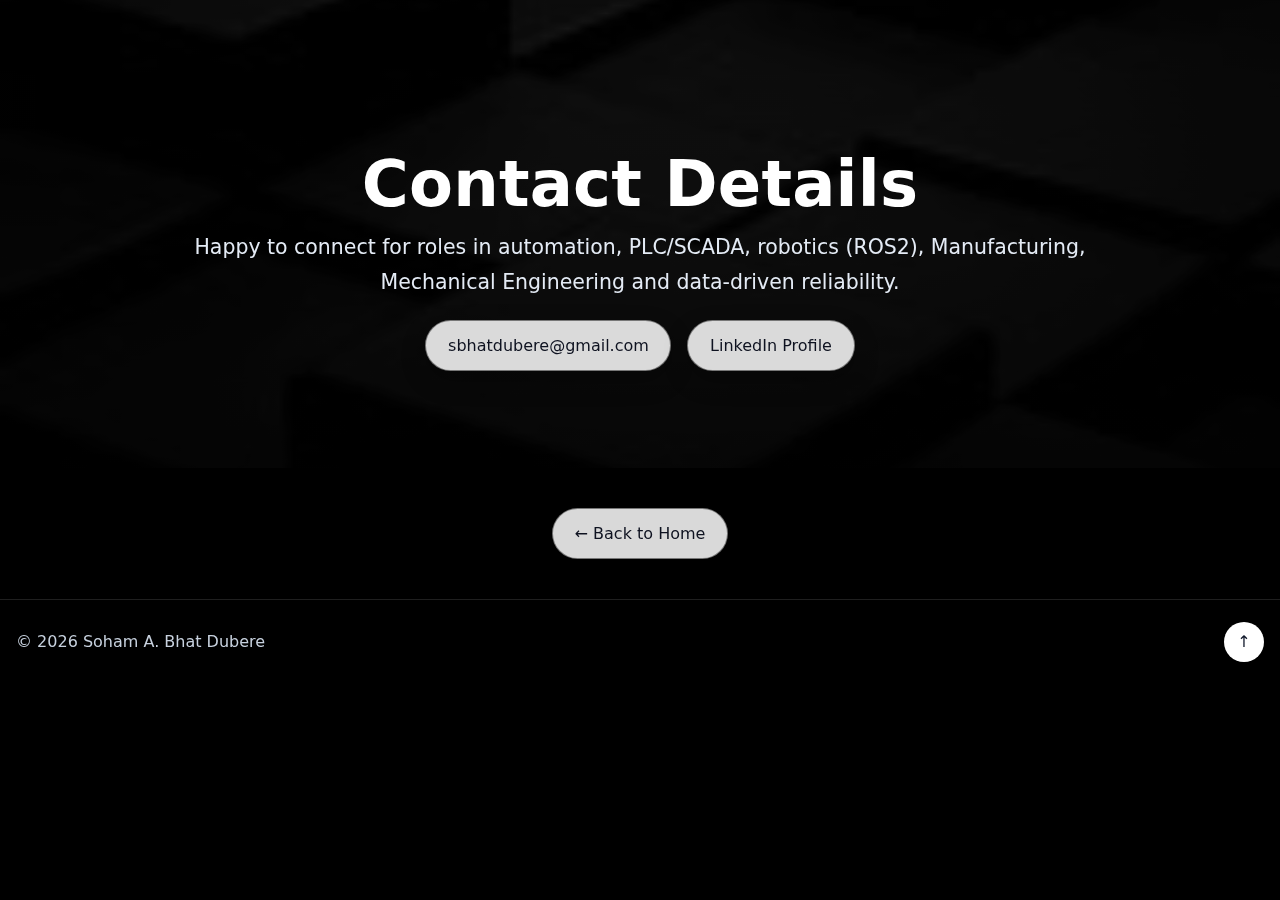
<file: contact.html>
<!doctype html>
<html lang="en">
<head>
  <meta charset="utf-8"/>
  <meta name="viewport" content="width=device-width,initial-scale=1"/>
  <title>Soham | Contact Details</title>
  <meta name="robots" content="noindex,nofollow"/>
  <link rel="stylesheet" href="style.css"/>
</head>
<body id="top">

  <!-- Smaller hero so it matches your home look -->
  <header class="hero hero--thin">
    <div class="hero-bg"></div>

    <div class="hero-content">
      <h1>Contact Details</h1>
      <p class="tagline">Happy to connect for roles in automation, PLC/SCADA, robotics (ROS2), Manufacturing, Mechanical Engineering and data-driven reliability.</p>

      <nav class="cta-row">
        <a class="pill pill-light" href="mailto:sbhatdubere@gmail.com">sbhatdubere@gmail.com</a>
        <a class="pill pill-light" target="_blank" href="https://www.linkedin.com/in/soham-bhat-dubere-5a982218a/">LinkedIn Profile</a>
       
      </nav>
    </div>
  </header>

  <section class="section">
    <div class="container center">
      <a class="pill pill-light" href="index.html">← Back to Home</a>
    </div>
  </section>

  <footer class="footer">
    <p>© <span id="year"></span> Soham A. Bhat Dubere</p>
    <a class="to-top" href="#top" aria-label="Back to top">↑</a>
  </footer>

  <script>document.getElementById('year').textContent=new Date().getFullYear()</script>
</body>
</html>
</file>
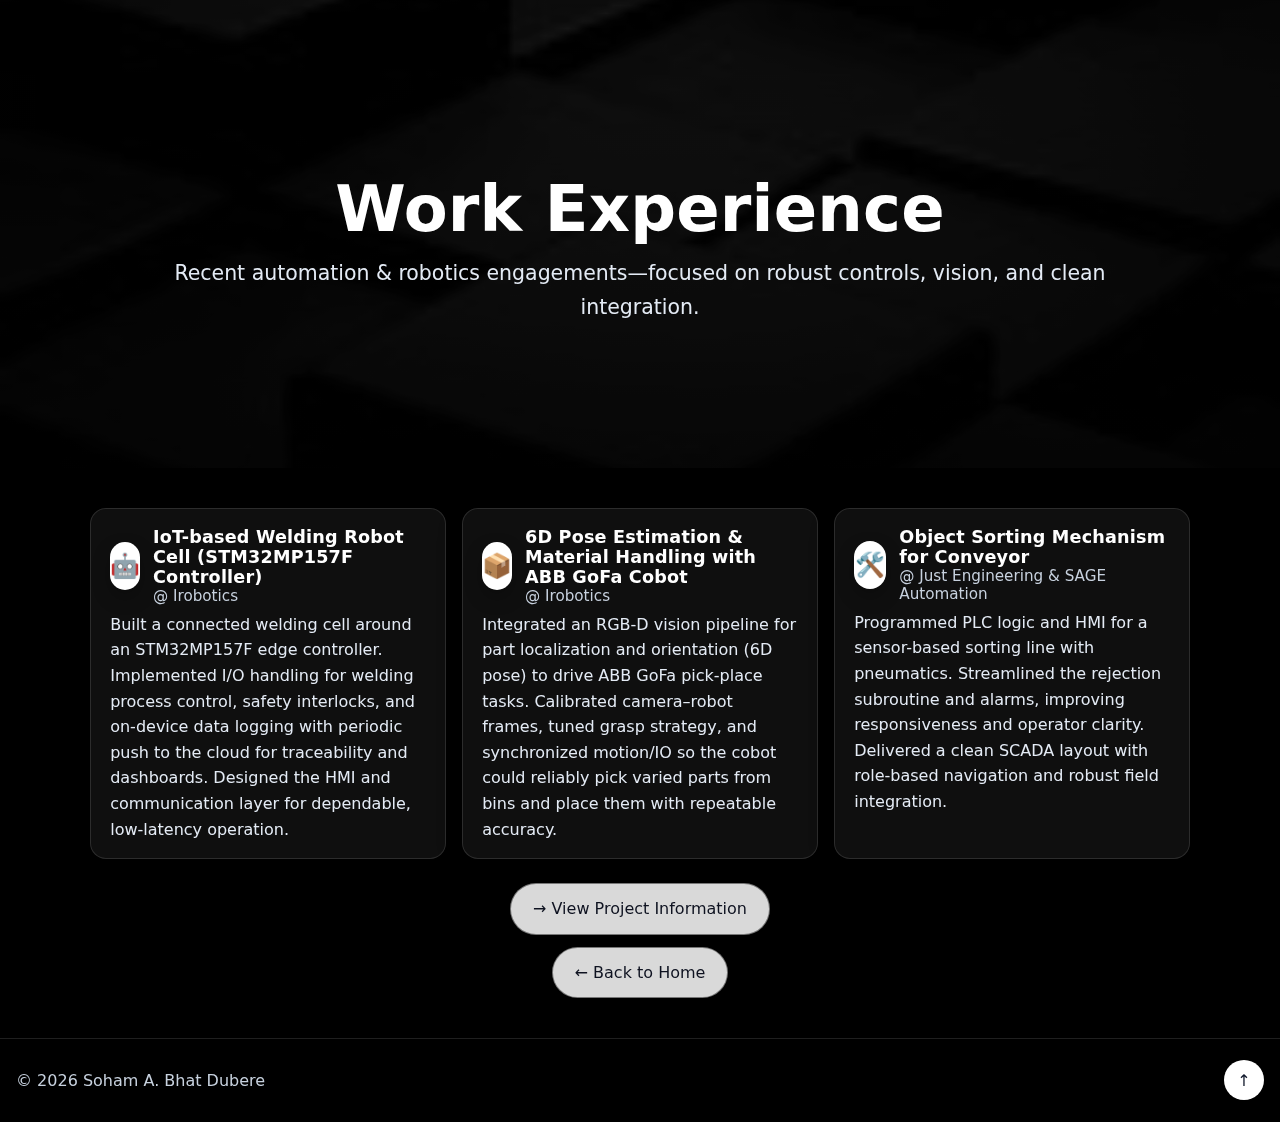
<file: experience.html>
<!doctype html>
<html lang="en">
<head>
  <meta charset="utf-8"/>
  <meta name="viewport" content="width=device-width,initial-scale=1"/>
  <title>Soham | Work Experience</title>
  <meta name="robots" content="noindex,nofollow"/>
  <link rel="stylesheet" href="style.css"/>
</head>
<body id="top">

  <!-- Thin hero to match your home style -->
  <header class="hero hero--thin">
    <div class="hero-bg"></div>
    <div class="hero-content">
      <h1>Work Experience</h1>
      <p class="tagline">Recent automation & robotics engagements—focused on robust controls, vision, and clean integration.</p>
    </div>
  </header>

  <section class="section">
    <div class="container">

      <div class="exp-grid">
        <!-- 1) IoT-based Welding Robot Cell -->
        <article class="exp-card">
          <div class="exp-head">
            <span class="icon-badge">🤖</span>
            <div>
              <h3>IoT-based Welding Robot Cell (STM32MP157F Controller)</h3>
              <div class="exp-meta">@ Irobotics</div>
            </div>
          </div>
          <p>
            Built a connected welding cell around an STM32MP157F edge controller.
            Implemented I/O handling for welding process control, safety interlocks, and
            on-device data logging with periodic push to the cloud for traceability and dashboards.
            Designed the HMI and communication layer for dependable, low-latency operation.
          </p>
        </article>

        <!-- 2) 6D Pose + ABB GoFa -->
        <article class="exp-card">
          <div class="exp-head">
            <span class="icon-badge">📦</span>
            <div>
              <h3>6D Pose Estimation & Material Handling with ABB GoFa Cobot</h3>
              <div class="exp-meta">@ Irobotics</div>
            </div>
          </div>
          <p>
            Integrated an RGB-D vision pipeline for part localization and orientation (6D pose)
            to drive ABB GoFa pick-place tasks. Calibrated camera–robot frames, tuned grasp
            strategy, and synchronized motion/IO so the cobot could reliably pick varied parts
            from bins and place them with repeatable accuracy.
          </p>
        </article>

        <!-- 3) Object Sorting Mechanism for Conveyor -->
        <article class="exp-card">
          <div class="exp-head">
            <span class="icon-badge">🛠️</span>
            <div>
              <h3>Object Sorting Mechanism for Conveyor</h3>
              <div class="exp-meta">@ Just Engineering & SAGE Automation</div>
            </div>
          </div>
          <p>
            Programmed PLC logic and HMI for a sensor-based sorting line with pneumatics.
            Streamlined the rejection subroutine and alarms, improving responsiveness and
            operator clarity. Delivered a clean SCADA layout with role-based navigation and
            robust field integration.
          </p>
        </article>
      </div>

      <div class="center" style="margin-top:1.5rem;">
        <a class="pill pill-light" href="project.html">→ View Project Information</a>
      </div>
      <div class="center" style="margin-top:.75rem;">
        <a class="pill pill-light" href="index.html">← Back to Home</a>
      </div>
    </div>
  </section>

  <footer class="footer">
    <p>© <span id="year"></span> Soham A. Bhat Dubere</p>
    <a class="to-top" href="#top" aria-label="Back to top">↑</a>
  </footer>

  <script>document.getElementById('year').textContent=new Date().getFullYear()</script>
</body>
</html>
</file>
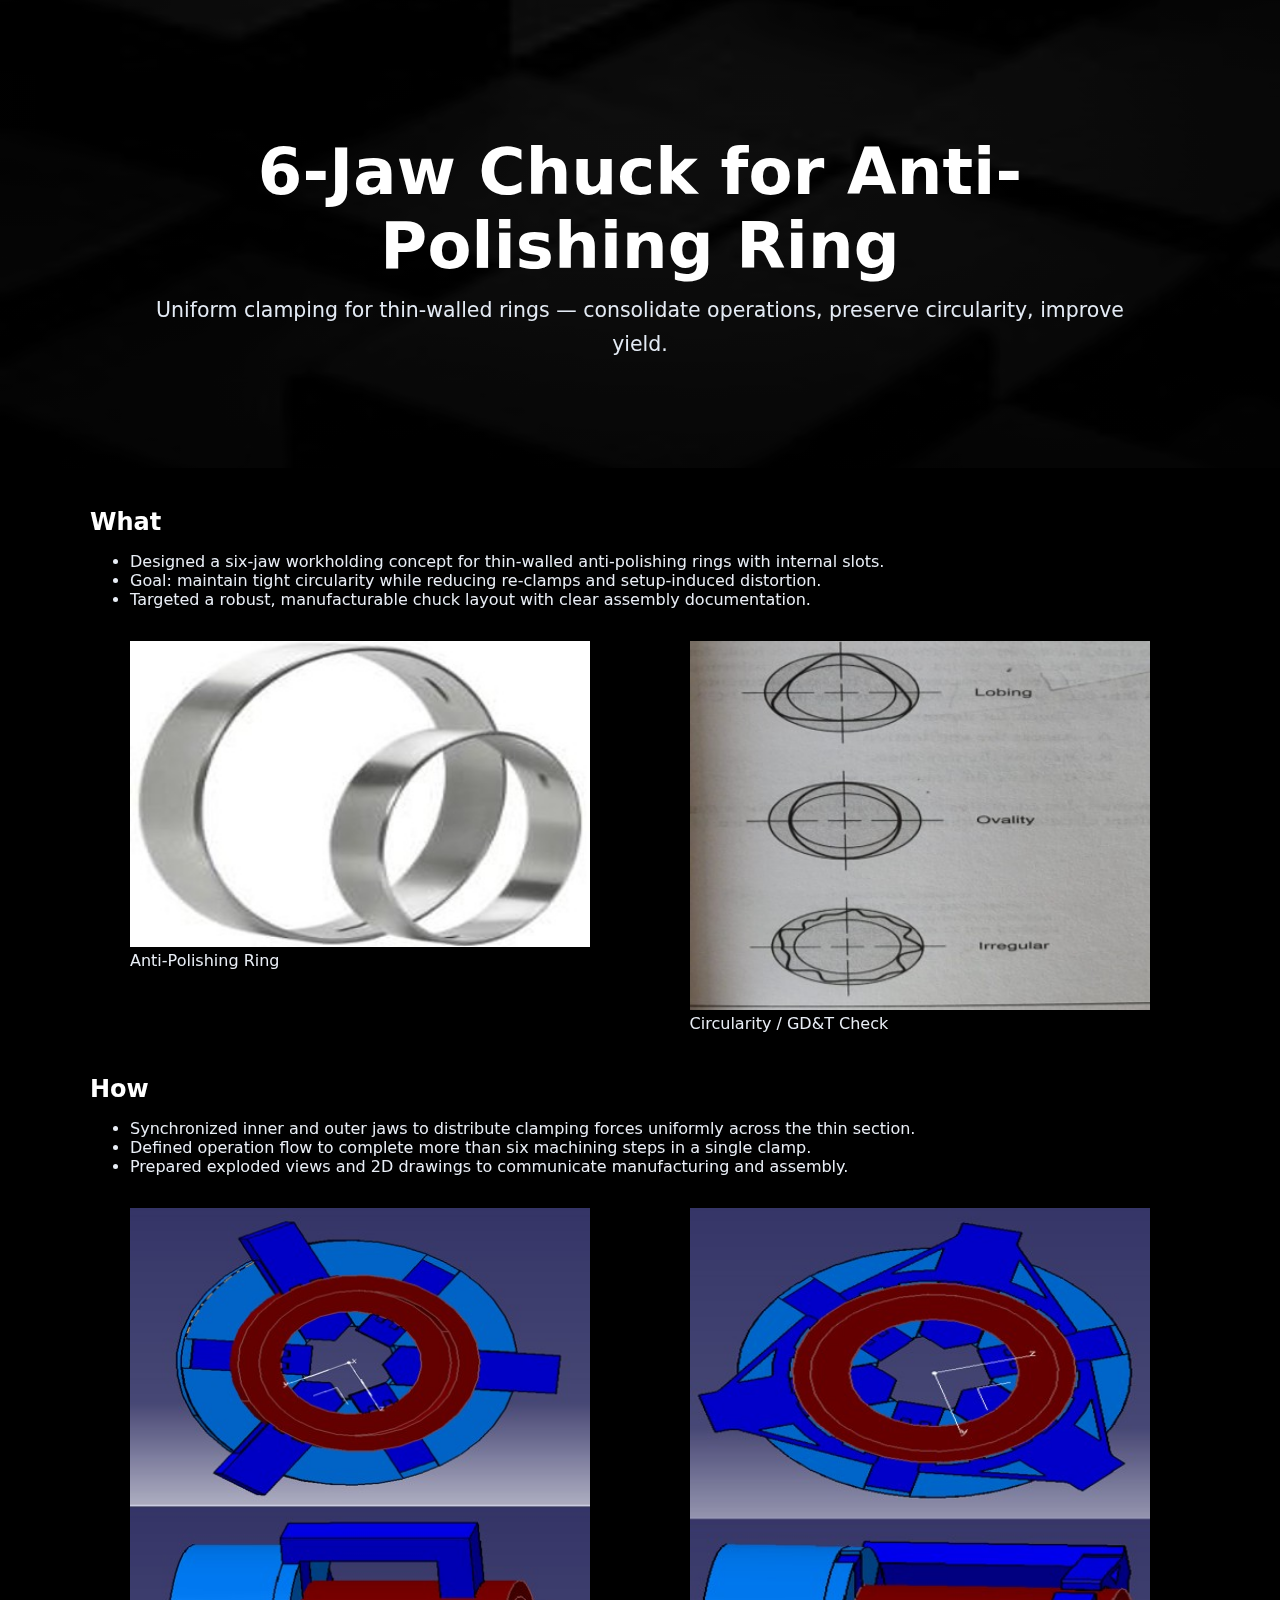
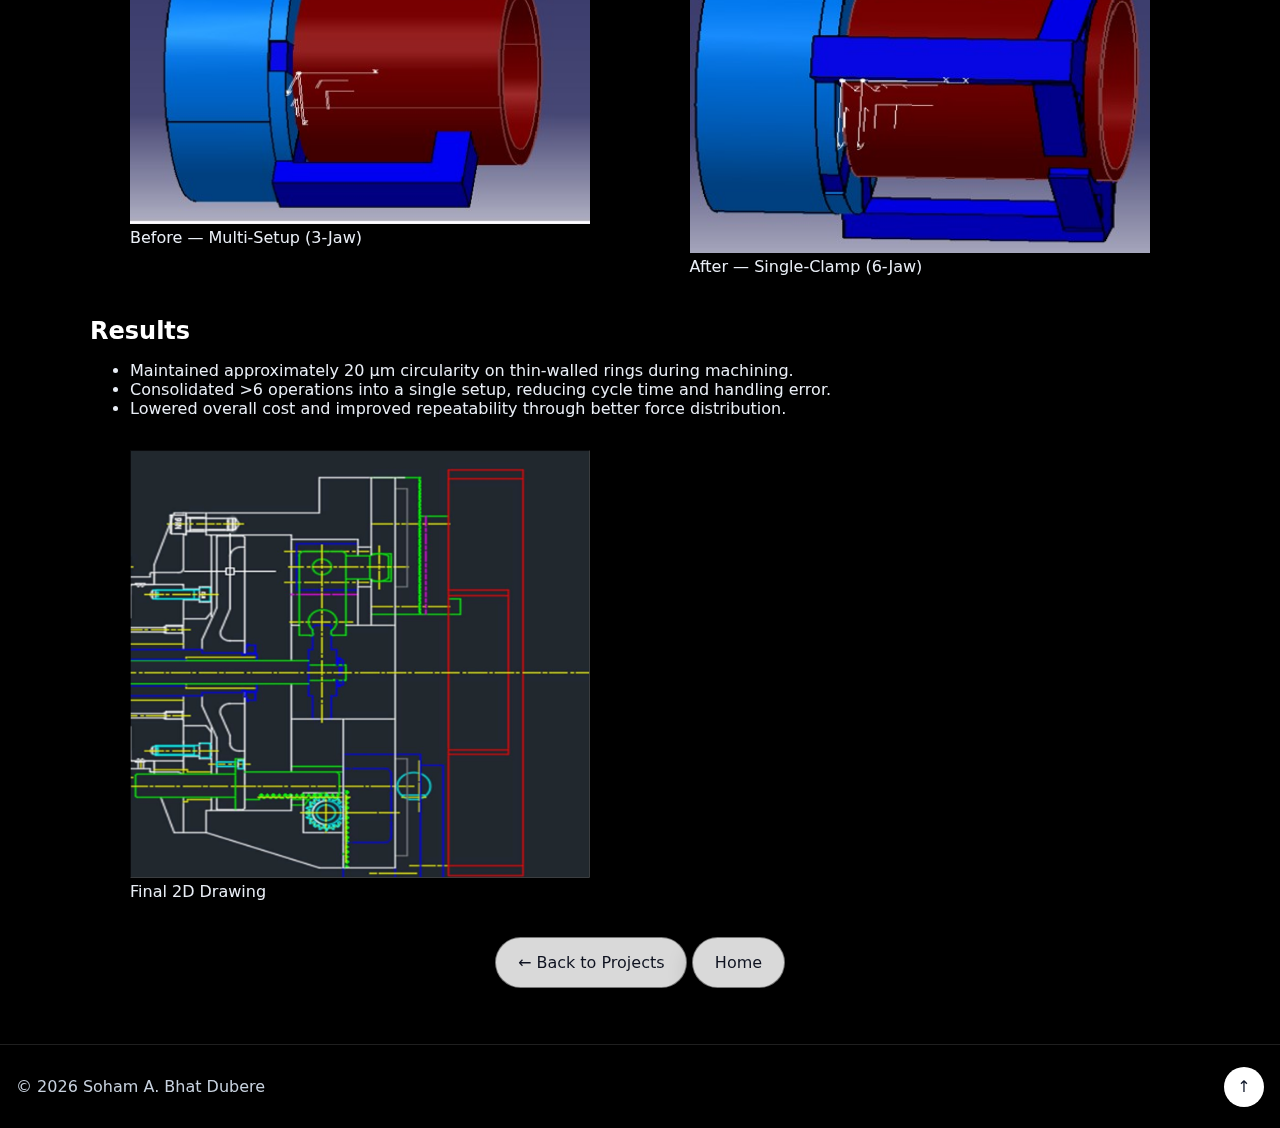
<file: project-6jaw.html>
<!doctype html>
<html lang="en">
<head>
  <meta charset="utf-8"/>
  <meta name="viewport" content="width=device-width,initial-scale=1"/>
  <title>6-Jaw Chuck for Anti-Polishing Ring</title>
  <meta name="robots" content="noindex,nofollow"/>
  <link rel="stylesheet" href="style.css"/>
  <style>
    /* XL images (no crop, very tall) just for this page */
    .media-grid--xl{display:grid;grid-template-columns:1fr 1fr;gap:1.2rem}
    .media-grid--xl .img-card img{
      width:100%;height:auto;max-height:860px;object-fit:contain;background:#000;
    }
    @media (max-width:900px){ .media-grid--xl{grid-template-columns:1fr} }
  </style>
</head>
<body id="top">
  <header class="hero hero--thin">
    <div class="hero-bg"></div>
    <div class="hero-content">
      <h1>6-Jaw Chuck for Anti-Polishing Ring</h1>
      <p class="tagline">Uniform clamping for thin-walled rings — consolidate operations, preserve circularity, improve yield.</p>
    </div>
  </header>

  <section class="section">
    <div class="container">
      <!-- WHAT -->
      <h2 style="color:#fff;margin:0 0 1rem;">What</h2>
      <div class="split">
        <div class="split-text">
          <ul>
            <li>Designed a six-jaw workholding concept for thin-walled anti-polishing rings with internal slots.</li>
            <li>Goal: maintain tight circularity while reducing re-clamps and setup-induced distortion.</li>
            <li>Targeted a robust, manufacturable chuck layout with clear assembly documentation.</li>
          </ul>
        </div>

        <!-- BIG ring + circularity images -->
        <div class="media-grid--xl">
          <figure class="img-card">
            <img src="assets/antipolishing%20ring.jpg" alt="Anti-polishing ring"/>
            <figcaption>Anti-Polishing Ring</figcaption>
          </figure>
          <figure class="img-card">
            <img src="assets/Circularity.jpg" alt="Circularity / GD&amp;T check"/>
            <figcaption>Circularity / GD&amp;T Check</figcaption>
          </figure>
        </div>
      </div>

      <!-- HOW -->
      <h2 style="color:#fff;margin:1.6rem 0 1rem;">How</h2>
      <div class="split">
        <div class="split-text">
          <ul>
            <li>Synchronized inner and outer jaws to distribute clamping forces uniformly across the thin section.</li>
            <li>Defined operation flow to complete more than six machining steps in a single clamp.</li>
            <li>Prepared exploded views and 2D drawings to communicate manufacturing and assembly.</li>
          </ul>
        </div>

        <!-- BIG before/after images -->
        <div class="media-grid--xl">
          <figure class="img-card">
            <img src="assets/Before%203%20Jaw%20Chuck.jpg" alt="Before — multi-setup (3-jaw)"/>
            <figcaption>Before — Multi-Setup (3-Jaw)</figcaption>
          </figure>
          <figure class="img-card">
            <img src="assets/After%206%20Jaw%20Chuck.jpg" alt="After — single-clamp (6-jaw)"/>
            <figcaption>After — Single-Clamp (6-Jaw)</figcaption>
          </figure>
        </div>
      </div>

      <!-- RESULTS -->
      <h2 style="color:#fff;margin:1.6rem 0 1rem;">Results</h2>
      <div class="split">
        <div class="split-text">
          <ul>
            <li>Maintained approximately 20 µm circularity on thin-walled rings during machining.</li>
            <li>Consolidated &gt;6 operations into a single setup, reducing cycle time and handling error.</li>
            <li>Lowered overall cost and improved repeatability through better force distribution.</li>
          </ul>
        </div>

        <!-- BIG final 2D drawing -->
        <div class="media-grid--xl">
          <figure class="img-card">
            <img src="assets/2D%20Complete%20Design.jpg" alt="Final 2D drawing of chuck"/>
            <figcaption>Final 2D Drawing</figcaption>
          </figure>
        </div>
      </div>

      <p class="center" style="margin-top:1.25rem">
        <a class="pill pill-light" href="project.html">← Back to Projects</a>
        <a class="pill pill-light" href="index.html">Home</a>
      </p>
    </div>
  </section>

  <footer class="footer">
    <p>© <span id="year"></span> Soham A. Bhat Dubere</p>
    <a class="to-top" href="#top" aria-label="Back to top">↑</a>
  </footer>
  <script>document.getElementById('year').textContent=new Date().getFullYear()</script>
</body>
</html>
</file>
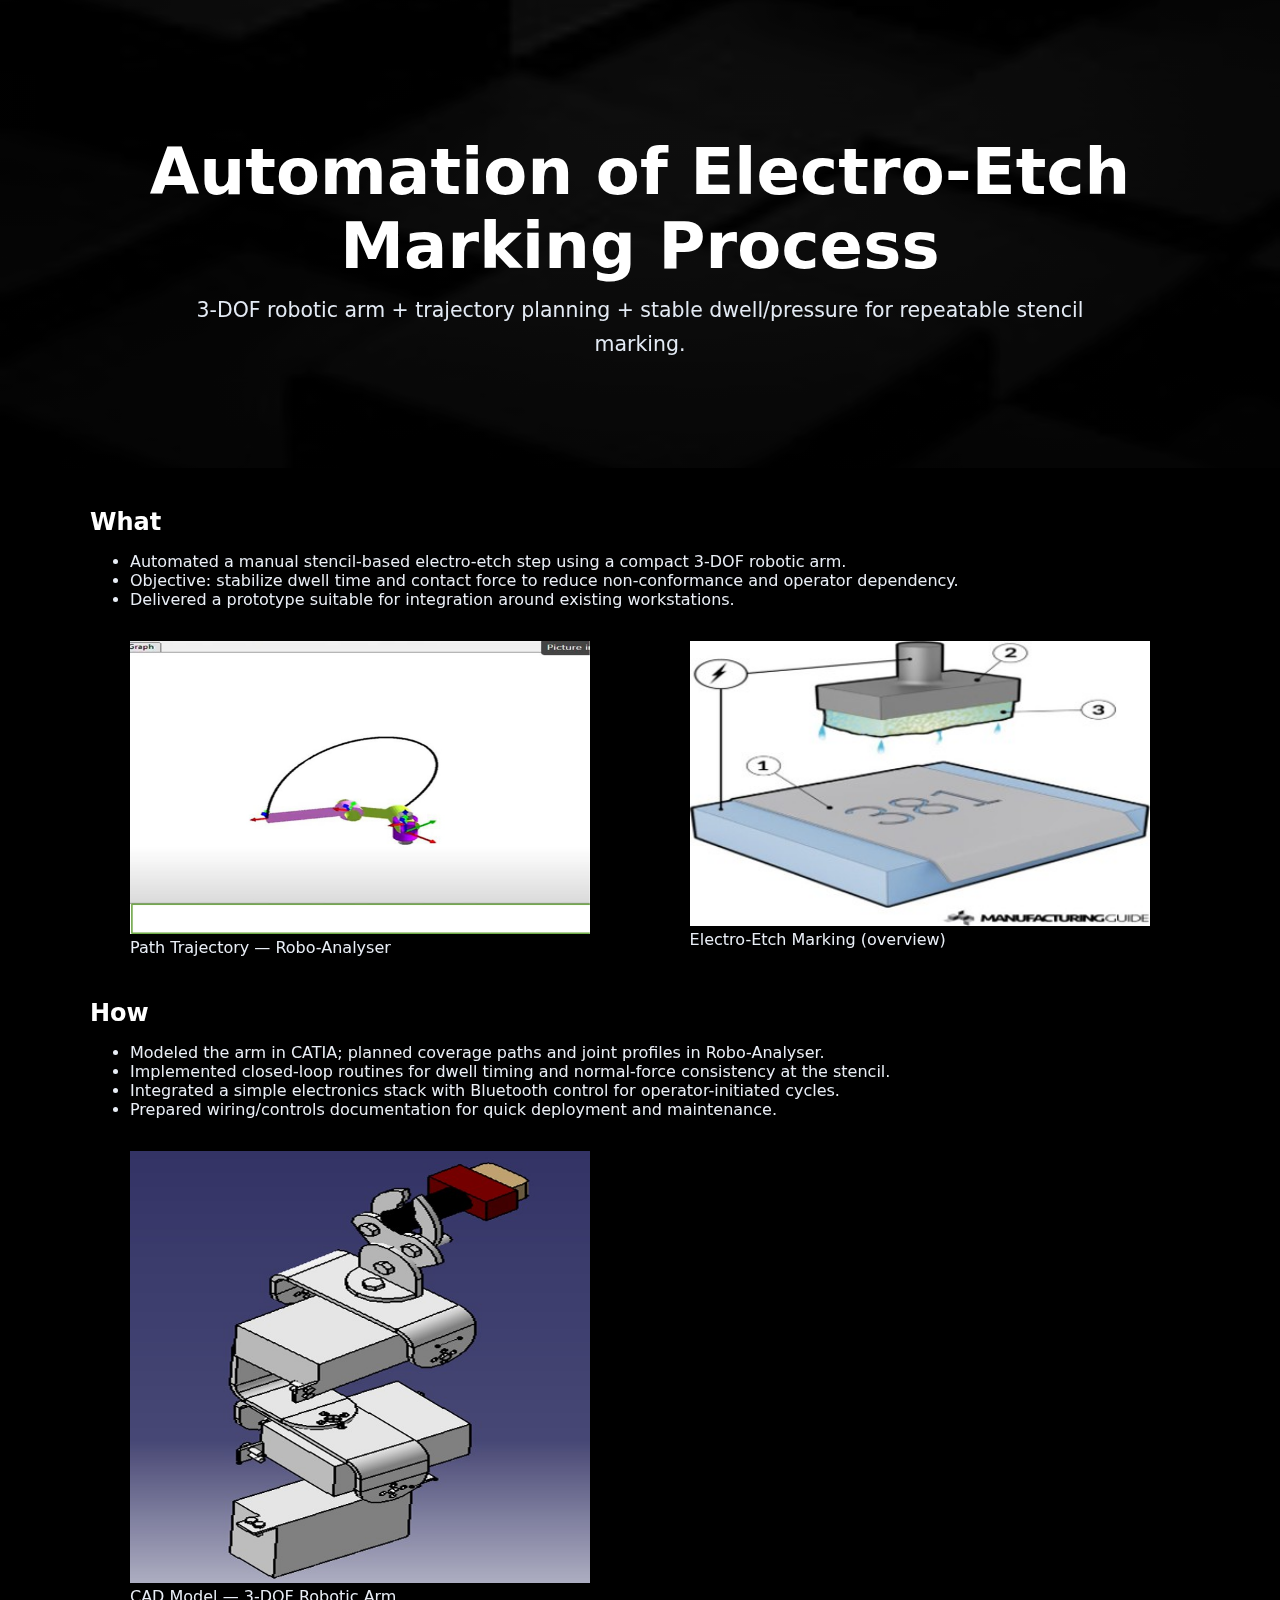
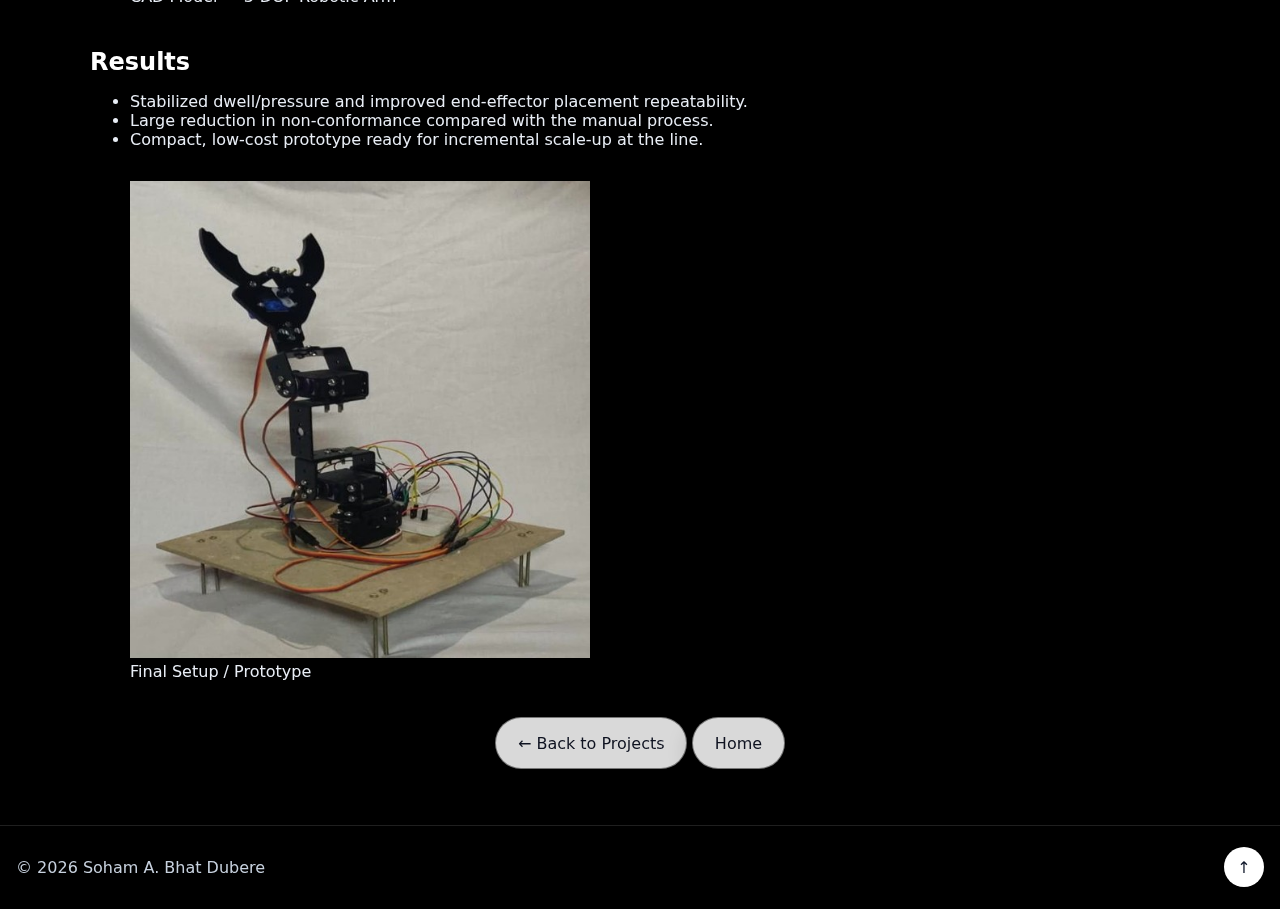
<file: project-etch.html>
<!doctype html>
<html lang="en">
<head>
  <meta charset="utf-8"/>
  <meta name="viewport" content="width=device-width,initial-scale=1"/>
  <title>Automation of Electro-Etch Marking Process</title>
  <meta name="robots" content="noindex,nofollow"/>
  <link rel="stylesheet" href="style.css"/>
  <style>
    /* XL images (no crop, very tall) just for this page */
    .media-grid--xl{display:grid;grid-template-columns:1fr 1fr;gap:1.2rem}
    .media-grid--xl .img-card img{
      width:100%;height:auto;max-height:860px;object-fit:contain;background:#000;
    }
    /* On narrow screens, stack full-width */
    @media (max-width:900px){ .media-grid--xl{grid-template-columns:1fr} }
  </style>
</head>
<body id="top">
  <header class="hero hero--thin">
    <div class="hero-bg"></div>
    <div class="hero-content">
      <h1>Automation of Electro-Etch Marking Process</h1>
      <p class="tagline">3-DOF robotic arm + trajectory planning + stable dwell/pressure for repeatable stencil marking.</p>
    </div>
  </header>

  <section class="section">
    <div class="container">
      <!-- WHAT -->
      <h2 style="color:#fff;margin:0 0 1rem;">What</h2>
      <div class="split">
        <div class="split-text">
          <ul>
            <li>Automated a manual stencil-based electro-etch step using a compact 3-DOF robotic arm.</li>
            <li>Objective: stabilize dwell time and contact force to reduce non-conformance and operator dependency.</li>
            <li>Delivered a prototype suitable for integration around existing workstations.</li>
          </ul>
        </div>

        <!-- BIG side-by-side images -->
        <div class="media-grid--xl">
          <figure class="img-card">
            <img src="assets/Path%20Trajectory%20Robo-Analyser%20.jpg" alt="Path Trajectory — Robo-Analyser"/>
            <figcaption>Path Trajectory — Robo-Analyser</figcaption>
          </figure>
          <figure class="img-card">
            <img src="assets/Electro%20Etch%20Process%20Overview.jpg" alt="Electro-Etch Marking overview"/>
            <figcaption>Electro-Etch Marking (overview)</figcaption>
          </figure>
        </div>
      </div>

      <!-- HOW -->
      <h2 style="color:#fff;margin:1.6rem 0 1rem;">How</h2>
      <div class="split">
        <div class="split-text">
          <ul>
            <li>Modeled the arm in CATIA; planned coverage paths and joint profiles in Robo-Analyser.</li>
            <li>Implemented closed-loop routines for dwell timing and normal-force consistency at the stencil.</li>
            <li>Integrated a simple electronics stack with Bluetooth control for operator-initiated cycles.</li>
            <li>Prepared wiring/controls documentation for quick deployment and maintenance.</li>
          </ul>
        </div>

        <!-- BIG CAD model beside How -->
        <div class="media-grid--xl">
          <figure class="img-card">
            <img src="assets/Robot%20CAD%20drawing.jpg" alt="CAD model — 3-DOF robotic arm"/>
            <figcaption>CAD Model — 3-DOF Robotic Arm</figcaption>
          </figure>
        </div>
      </div>

      <!-- RESULTS -->
      <h2 style="color:#fff;margin:1.6rem 0 1rem;">Results</h2>
      <div class="split">
        <div class="split-text">
          <ul>
            <li>Stabilized dwell/pressure and improved end-effector placement repeatability.</li>
            <li>Large reduction in non-conformance compared with the manual process.</li>
            <li>Compact, low-cost prototype ready for incremental scale-up at the line.</li>
          </ul>
        </div>

        <!-- BIG final image beside Results -->
        <div class="media-grid--xl">
          <figure class="img-card">
            <img src="assets/Final%20Prototype.jpg" alt="Final prototype / etched part"/>
            <figcaption>Final Setup / Prototype</figcaption>
          </figure>
        </div>
      </div>

      <p class="center" style="margin-top:1.25rem">
        <a class="pill pill-light" href="project.html">← Back to Projects</a>
        <a class="pill pill-light" href="index.html">Home</a>
      </p>
    </div>
  </section>

  <footer class="footer">
    <p>© <span id="year"></span> Soham A. Bhat Dubere</p>
    <a class="to-top" href="#top" aria-label="Back to top">↑</a>
  </footer>
  <script>document.getElementById('year').textContent=new Date().getFullYear()</script>
</body>
</html>
</file>
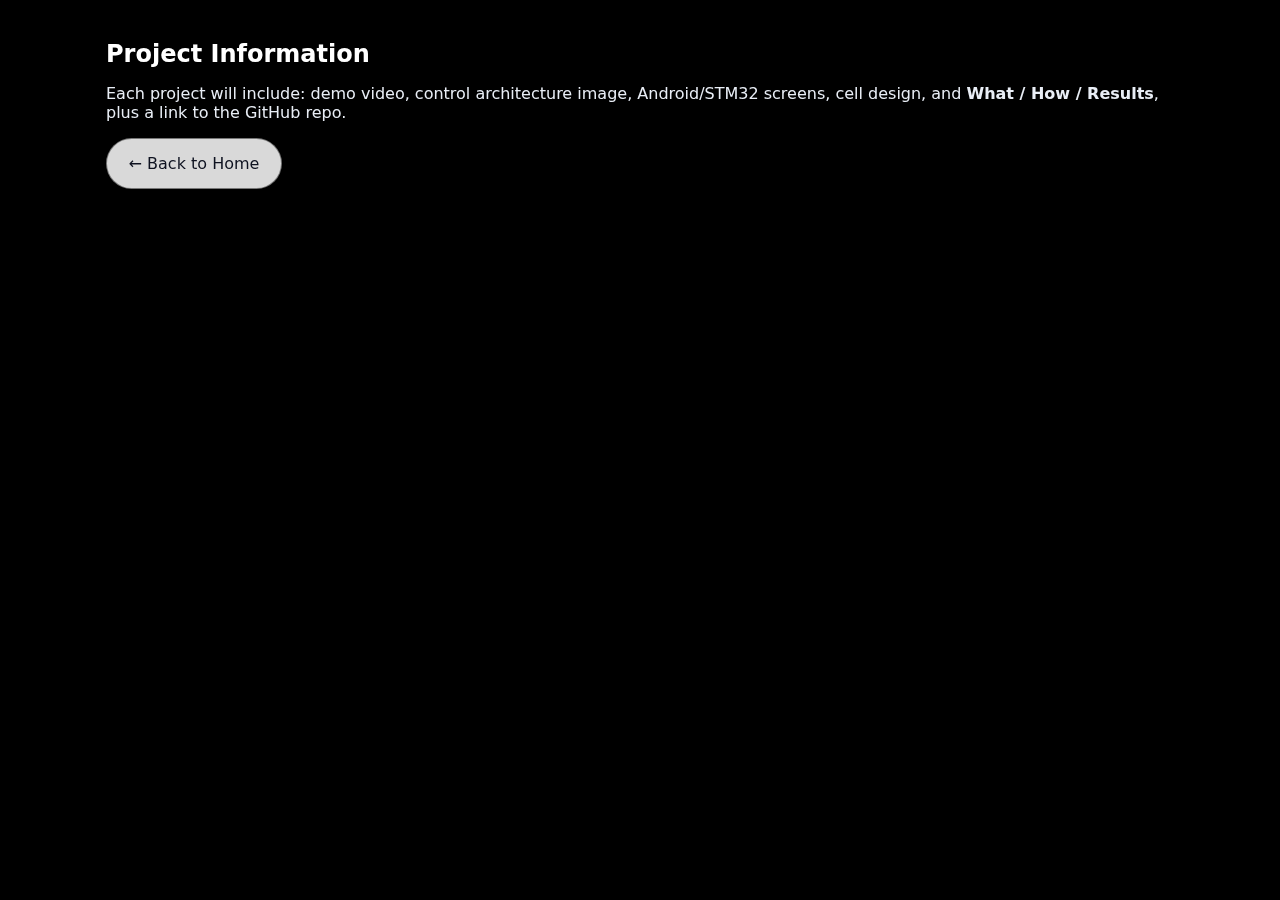
<file: project.html>
<!doctype html>
<html lang="en">
<head>
  <meta charset="utf-8"/><meta name="viewport" content="width=device-width,initial-scale=1"/>
  <title>Soham | Project Information</title>
  <meta name="robots" content="noindex,nofollow"/>
  <link rel="stylesheet" href="style.css"/>
</head>
<body>
  <section style="max-width:1100px;margin:0 auto;padding:2rem 1rem;">
    <h2 style="margin:.5rem 0 1rem;color:#fff">Project Information</h2>
    <p>Each project will include: demo video, control architecture image, Android/STM32 screens, cell design, and <strong>What / How / Results</strong>, plus a link to the GitHub repo.</p>
    <p><a class="pill pill-light" href="index.html">← Back to Home</a></p>
  </section>
</body>
</html>
</file>
<file: style.css>
/* ===== Base (pure black theme) ===== */
*{box-sizing:border-box}
html{scroll-behavior:smooth}
body{
  margin:0;
  font-family:system-ui,Inter,Segoe UI,Roboto,Helvetica,Arial,sans-serif;
  color:#E9EEF6;
  background:#000;                 /* <- solid black page background */
}

/* ===== Hero (black overlay, crisp contrast) ===== */
.hero{
  position:relative;
  min-height:78vh;
  display:grid;
  place-items:center;
  text-align:center;
  color:#fff;
  overflow:hidden;
}

/* Uses your uploaded image: assets/hero-bg.jpg */
.hero-bg{
  position:absolute; inset:0;
  background-image:
    /* black-to-black gradient (no blue tint) */
    linear-gradient(rgba(0,0,0,.72), rgba(0,0,0,.92)),
    url('assets/hero-bg.jpg');
  background-size:cover;
  background-position:center;
  filter:brightness(.75);          /* deepen blacks, keep detail */
}

.hero-content{
  position:relative;
  max-width:1100px;
  padding:4rem 1rem 2rem;
}

.avatar{
  width:220px; height:220px;
  object-fit:cover; border-radius:999px;
  box-shadow:0 18px 40px rgba(0,0,0,.55);
  outline:6px solid rgba(255,255,255,.9);   /* bright ring */
  margin:0 auto 1rem; display:block;
}

h1{
  margin:1.1rem 0 .6rem;
  font-size:clamp(2.6rem,5vw,4.8rem);
  font-weight:800;
  letter-spacing:.2px;
}

.tagline{
  margin:.6rem auto 1.3rem;
  max-width:980px;
  line-height:1.68;
  font-size:clamp(1.05rem,1.7vw,1.28rem);
  color:#E4EBF5;
}

/* ===== Pills: faint white with black text ===== */
.cta-row{
  display:flex; gap:1rem; flex-wrap:wrap;
  justify-content:center; margin-top:1rem;
}
.pill{
  display:inline-block;
  padding:.95rem 1.35rem;
  border-radius:999px;
  text-decoration:none;
  border:1px solid rgba(0,0,0,.45);
  box-shadow:0 10px 24px rgba(0,0,0,.28);
  transition:transform .12s ease, background .12s ease, box-shadow .12s ease;
  backdrop-filter:saturate(140%) blur(1px);
}
.pill-light{
  background:rgba(255,255,255,.85); /* faint white */
  color:#0E1220;                    /* near-black text */
}
.pill:hover{
  transform:translateY(-2px);
  background:rgba(255,255,255,.95);
  box-shadow:0 14px 28px rgba(0,0,0,.34);
}

/* ===== Footer ===== */
.footer{
  border-top:1px solid rgba(255,255,255,.12);
  padding:1rem 1rem;
  color:#C7D1DE;
  display:flex; align-items:center; justify-content:space-between;
  background:#000;                  /* keep footer pure black too */
}
.to-top{
  display:inline-flex; width:40px; height:40px; align-items:center; justify-content:center;
  border-radius:999px; background:#fff; color:#0f172a; text-decoration:none;
  box-shadow:0 8px 18px rgba(0,0,0,.35);
}
/* Thin variant of the hero for inner pages */
.hero--thin { min-height: 52vh; }

/* Simple section + layout helpers for inner pages */
.section { padding: 2.5rem 1rem; background:#000; }
.container { max-width: 1100px; margin: 0 auto; }
.center { text-align: center; }

/* Optional: make links on dark bg look consistent when not using pills */
a { color: #E4EBF5; }
a:hover { opacity: .9; }

/* ==== Work Experience cards ==== */
.exp-grid{
  display:grid;
  grid-template-columns:repeat(auto-fit,minmax(280px,1fr));
  gap:1rem;
}

.exp-card{
  background:rgba(255,255,255,.06);
  border:1px solid rgba(255,255,255,.12);
  border-radius:16px;
  padding:1.1rem 1.2rem 1.0rem;
  box-shadow:0 10px 24px rgba(0,0,0,.28);
}

.exp-head{
  display:flex;
  align-items:center;
  gap:.8rem;
  margin-bottom:.4rem;
}

.icon-badge{
  width:48px; height:48px; border-radius:999px;
  display:grid; place-items:center;
  background:#fff; color:#0E1220; font-size:24px;
  box-shadow:0 8px 18px rgba(0,0,0,.25);
}

.exp-card h3{
  margin:0; color:#fff; font-size:1.1rem; letter-spacing:.2px;
}
.exp-meta{ color:#C7D1DE; font-size:.95rem; }

.exp-card p{
  margin:.45rem 0 0;
  color:#E4EBF5;
  line-height:1.6;
}

/* Section + container helpers (if not already present) */
.section{ padding:2.5rem 1rem; background:#000; }
.container{ max-width:1100px; margin:0 auto; }
.center{ text-align:center; }

.exp-actions{ margin-top:.75rem; }
.pill-sm{ padding:.6rem .9rem; font-size:.95rem; border-radius:999px; }
</file>
